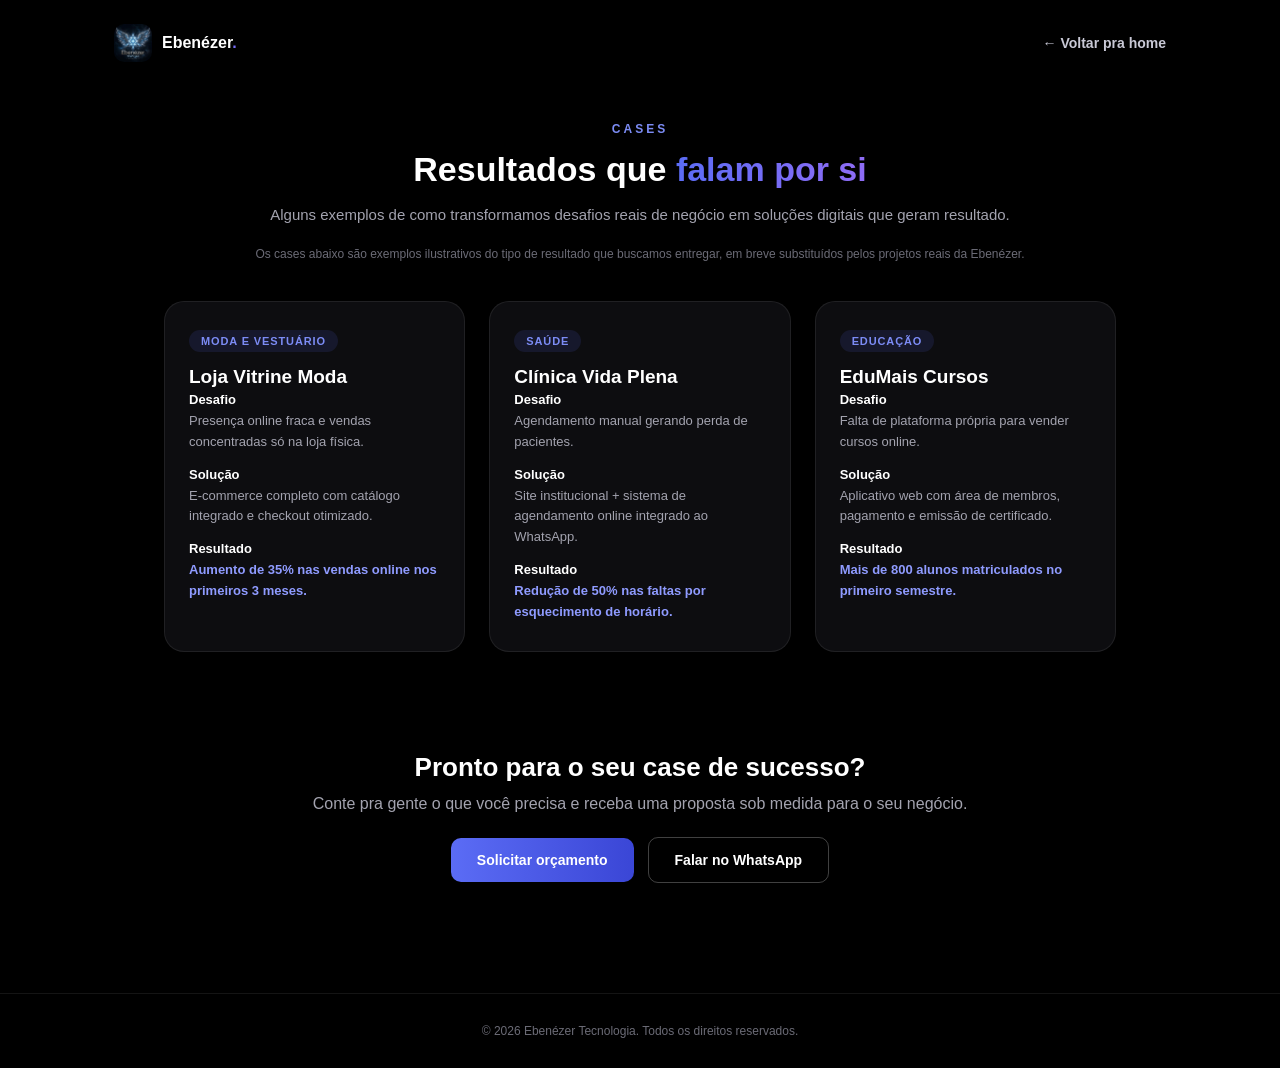
<file: cases.html>
<!doctype html>
<html lang="pt-BR">
<head>
<meta charset="UTF-8">
<meta name="viewport" content="width=device-width, initial-scale=1.0">
<title>Cases | Ebenézer Tecnologia</title>
<meta name="description" content="Veja como a Ebenézer Tecnologia ajudou empresas a vender mais e crescer com sites e aplicativos sob medida.">
<link rel="icon" href="images/logo-ebenezer.jpg">
<style>
  *{box-sizing:border-box;}
  body{margin:0;background:#000;color:#fff;font-family:"Rethink Sans","Inter",Poppins,sans-serif;}
  a{color:inherit;}
  header{display:flex;align-items:center;justify-content:space-between;max-width:1100px;margin:0 auto;padding:24px 24px 0;}
  header .brand{display:flex;align-items:center;gap:10px;text-decoration:none;}
  header img{width:38px;height:38px;border-radius:10px;object-fit:cover;}
  header .brand span{font-weight:700;font-size:16px;}
  header nav a{text-decoration:none;color:#c9c9d6;font-size:14px;font-weight:600;}
  .hero{max-width:800px;margin:0 auto;padding:60px 24px 20px;text-align:center;}
  .eyebrow{display:block;font-size:12px;font-weight:700;letter-spacing:.25em;text-transform:uppercase;color:#7c8cf5;margin:0 0 14px;}
  h1{font-size:34px;font-weight:700;margin:0 0 14px;}
  .grad{background:linear-gradient(90deg,#5B6CF5,#8f6cf5);-webkit-background-clip:text;-webkit-text-fill-color:transparent;background-clip:text;}
  .hero p{color:#a3a3af;font-size:15px;line-height:1.6;margin:0;}
  .cases{max-width:1000px;margin:0 auto;padding:40px 24px 80px;display:grid;grid-template-columns:repeat(auto-fit,minmax(280px,1fr));gap:24px;}
  .case-card{background:#0d0d10;border:1px solid rgba(255,255,255,0.08);border-radius:20px;padding:28px 24px;}
  .case-card .tag{display:inline-block;font-size:11px;font-weight:700;letter-spacing:.08em;text-transform:uppercase;color:#7c8cf5;background:rgba(91,108,245,0.12);border-radius:999px;padding:5px 12px;margin-bottom:14px;}
  .case-card h3{font-size:19px;margin:0 0 4px;}
  .case-card .segmento{color:#7c8cf5;font-size:12px;font-weight:600;margin:0 0 18px;}
  .case-card dl{margin:0;}
  .case-card dt{color:#fff;font-size:13px;font-weight:700;margin:14px 0 4px;}
  .case-card dt:first-child{margin-top:0;}
  .case-card dd{color:#a3a3af;font-size:13px;line-height:1.6;margin:0;}
  .case-card .resultado{color:#8f9bff;font-weight:600;}
  .cta{text-align:center;padding:20px 24px 90px;}
  .cta h2{font-size:26px;margin:0 0 12px;}
  .cta p{color:#a3a3af;margin:0 0 24px;}
  .btn-row{display:flex;gap:14px;align-items:center;justify-content:center;flex-wrap:wrap;}
  .btn{display:inline-flex;align-items:center;gap:8px;font-weight:600;font-size:14px;padding:14px 26px;border-radius:10px;text-decoration:none;}
  .btn-primary{background:linear-gradient(90deg,#5B6CF5,#3A46D6);color:#fff;}
  .btn-outline{border:1px solid rgba(255,255,255,0.25);color:#fff;}
  .disclaimer{max-width:1000px;margin:0 auto;padding:0 24px;color:#6b6b76;font-size:12px;text-align:center;}
  footer{text-align:center;padding:30px 24px;color:#6b6b76;font-size:12px;border-top:1px solid rgba(255,255,255,0.08);margin-top:20px;}
  .ebz-reveal{opacity:0;transform:translateY(26px);transition:opacity .8s ease, transform .8s ease;}
  .ebz-reveal.ebz-in{opacity:1;transform:translateY(0);}
</style>
</head>
<body>
  <header>
    <a class="brand" href="index.html">
      <img src="images/logo-ebenezer.jpg" alt="Ebenézer Tecnologia">
      <span>Ebenézer<span class="grad">.</span></span>
    </a>
    <nav><a href="index.html">&larr; Voltar pra home</a></nav>
  </header>

  <div class="hero">
    <span class="eyebrow">Cases</span>
    <h1>Resultados que <span class="grad">falam por si</span></h1>
    <p>Alguns exemplos de como transformamos desafios reais de negócio em soluções digitais que geram resultado.</p>
  </div>

  <p class="disclaimer">Os cases abaixo são exemplos ilustrativos do tipo de resultado que buscamos entregar, em breve substituídos pelos projetos reais da Ebenézer.</p>

  <div class="cases">
    <div class="case-card">
      <span class="tag">Moda e vestuário</span>
      <h3>Loja Vitrine Moda</h3>
      <dl>
        <dt>Desafio</dt>
        <dd>Presença online fraca e vendas concentradas só na loja física.</dd>
        <dt>Solução</dt>
        <dd>E-commerce completo com catálogo integrado e checkout otimizado.</dd>
        <dt>Resultado</dt>
        <dd class="resultado">Aumento de 35% nas vendas online nos primeiros 3 meses.</dd>
      </dl>
    </div>
    <div class="case-card">
      <span class="tag">Saúde</span>
      <h3>Clínica Vida Plena</h3>
      <dl>
        <dt>Desafio</dt>
        <dd>Agendamento manual gerando perda de pacientes.</dd>
        <dt>Solução</dt>
        <dd>Site institucional + sistema de agendamento online integrado ao WhatsApp.</dd>
        <dt>Resultado</dt>
        <dd class="resultado">Redução de 50% nas faltas por esquecimento de horário.</dd>
      </dl>
    </div>
    <div class="case-card">
      <span class="tag">Educação</span>
      <h3>EduMais Cursos</h3>
      <dl>
        <dt>Desafio</dt>
        <dd>Falta de plataforma própria para vender cursos online.</dd>
        <dt>Solução</dt>
        <dd>Aplicativo web com área de membros, pagamento e emissão de certificado.</dd>
        <dt>Resultado</dt>
        <dd class="resultado">Mais de 800 alunos matriculados no primeiro semestre.</dd>
      </dl>
    </div>
  </div>

  <div class="cta">
    <h2>Pronto para o seu case de sucesso?</h2>
    <p>Conte pra gente o que você precisa e receba uma proposta sob medida para o seu negócio.</p>
    <div class="btn-row">
      <a class="btn btn-primary" href="index.html#valor">Solicitar orçamento</a>
      <a class="btn btn-outline" href="https://wa.me/5547991915045?text=Ol%C3%A1!%20Vi%20os%20cases%20e%20quero%20saber%20mais.">Falar no WhatsApp</a>
    </div>
  </div>

  <footer>© 2026 Ebenézer Tecnologia. Todos os direitos reservados.</footer>
  <script>
  (function(){
    var els = document.querySelectorAll('h1, h2, h3, p, dt, dd, .tag');
    els.forEach(function(el){ el.classList.add('ebz-reveal'); });

    var revealed = new WeakSet();
    function checkReveal(){
      var vh = window.innerHeight || document.documentElement.clientHeight;
      els.forEach(function(el){
        if (revealed.has(el)) return;
        var rect = el.getBoundingClientRect();
        if (rect.top < vh - 60 && rect.bottom > 0) {
          revealed.add(el);
          el.classList.add('ebz-in');
        }
      });
    }

    var ticking = false;
    function onScroll(){
      if (ticking) return;
      ticking = true;
      requestAnimationFrame(function(){ checkReveal(); ticking = false; });
    }

    window.addEventListener('scroll', onScroll, {passive:true});
    window.addEventListener('resize', onScroll);
    requestAnimationFrame(function(){ requestAnimationFrame(checkReveal); });

    setTimeout(function(){ els.forEach(function(el){ el.classList.add('ebz-in'); }); }, 6000);
  })();
  </script>
</body>
</html>
</file>
